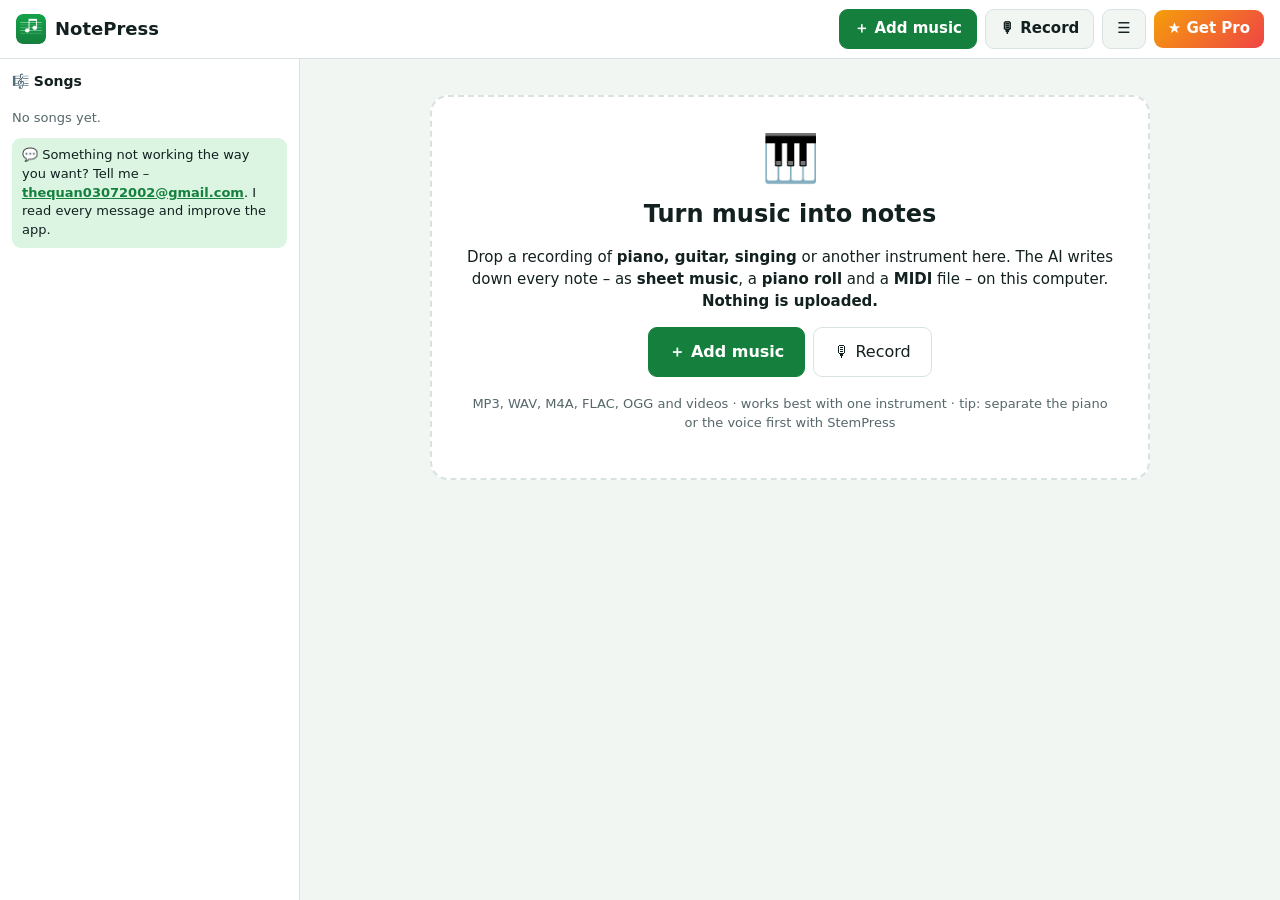
<file: index.html>
<!doctype html>
<html lang="en">
<head>
  <meta charset="utf-8">
  <meta name="viewport" content="width=device-width, initial-scale=1">
  <title>NotePress - Audio to Sheet Music &amp; MIDI</title>
  <meta name="description" content="Turn recordings of piano, guitar, singing and other instruments into sheet music and MIDI with AI on your own computer. Piano roll, tempo and key, MusicXML for MuseScore. Works offline.">
  <meta name="theme-color" content="#15803d">
  <link rel="manifest" href="manifest.json">
  <link rel="icon" href="icon-192.png">
  <link rel="stylesheet" href="style.css">
</head>
<body>
  <header class="topbar">
    <div class="brand"><img src="icon-192.png" alt="" width="30" height="30"><span>NotePress</span></div>
    <div class="top-btns">
      <button id="addBtn" class="primary">＋ Add music</button>
      <button id="recBtn" class="tb">🎙 Record</button>
      <button id="moreBtn" class="tb" aria-label="More">☰</button>
      <button id="proBtn" class="pro-btn">★ Get Pro</button>
    </div>
    <div id="menu" class="menu" hidden>
      <button id="storageBtn">💽 Storage used on this computer</button>
      <hr>
      <button id="trialBtn">🎁 Try Pro free for 7 days</button>
      <button id="trialEndBtn" hidden>End the Pro trial</button>
      <a href="help.html" target="_blank" rel="noopener">❓ How to use NotePress</a>
      <a href="mailto:thequan03072002@gmail.com?subject=NotePress%20feedback">✉ Feedback &amp; support</a>
      <button id="aboutBtn">ℹ About NotePress</button>
    </div>
    <input id="fileIn" type="file" accept="audio/*,video/mp4,video/webm,video/quicktime,.mp3,.m4a,.wav,.ogg,.flac,.mp4,.mov,.webm" multiple hidden>
  </header>

  <main class="layout">
    <aside class="left">
      <div class="lib-head"><h3>🎼 Songs</h3><span id="libCount" class="muted small"></span></div>
      <div id="libList" class="lib"></div>
      <p class="fb-note">💬 Something not working the way you want? Tell me – <a href="mailto:thequan03072002@gmail.com?subject=NotePress%20feedback">thequan03072002@gmail.com</a>. I read every message and improve the app.</p>
    </aside>

    <section class="stage">
      <div id="empty" class="empty">
        <div class="drop" id="drop">
          <div class="big">🎹</div>
          <h1>Turn music into notes</h1>
          <p>Drop a recording of <b>piano, guitar, singing</b> or another instrument here. The AI writes down every note – as <b>sheet music</b>, a <b>piano roll</b> and a <b>MIDI</b> file – on this computer. <strong>Nothing is uploaded.</strong></p>
          <div class="row-btns center"><button id="addBtn2" class="primary big-btn">＋ Add music</button><button id="recBtn2" class="ghost big-btn">🎙 Record</button></div>
          <p class="muted small">MP3, WAV, M4A, FLAC, OGG and videos · works best with one instrument · tip: separate the piano or the voice first with StemPress</p>
        </div>
      </div>

      <div id="view" hidden>
        <div class="vhead">
          <input id="title" class="title-in" type="text" maxlength="120" aria-label="Song name">
          <span id="info" class="muted small"></span>
        </div>
        <div class="panel">
          <label class="field inline">Instrument <select id="instr"></select></label>
          <label class="check"><input id="melody" type="checkbox"> One note at a time (melody)</label>
          <label class="field inline">Notes found <input id="sens" type="range" min="0.2" max="0.8" step="0.05"><span class="muted small">more</span></label>
          <label class="field inline">Shortest note <select id="minLen"><option value="0.04">very short</option><option value="0.08">short</option><option value="0.15">normal</option><option value="0.25">long</option></select></label>
          <span class="spacer"></span>
          <button id="goBtn" class="primary">🎵 Write down the notes</button>
        </div>
        <div id="prog" class="progress" hidden><div class="pbar"><i id="pfill"></i></div><span id="ptext" class="muted small"></span></div>
        <div id="errBox" class="err" hidden></div>
        <div id="work" hidden>
          <div class="transport">
            <button id="playBtn" class="primary play" aria-label="Play">▶</button>
            <span id="time" class="time">0:00 / 0:00</span>
            <label class="ctl">🎧 Original <input id="mix" type="range" min="0" max="1" step="0.05" value="0.5"> Notes</label>
            <span class="spacer"></span>
            <div class="seg"><button id="tRoll" class="on">🎹 Piano roll</button><button id="tSheet">🎼 Sheet music</button></div>
          </div>
          <div id="rollWrap" class="roll-wrap"><canvas id="roll"></canvas></div>
          <div id="rollBar" class="bar small"><span class="hint">Click a note to choose it · <b>Delete</b> removes it · <b>↑ ↓</b> moves it a semitone · click the empty roll to jump there</span><span class="spacer"></span><label class="ctl">Zoom <input id="zoom" type="range" min="20" max="400" step="10" value="80"></label></div>
          <div id="sheetWrap" hidden>
            <div class="panel">
              <label class="field inline">Tempo <input id="bpm" type="number" min="40" max="240" step="1"> BPM</label>
              <label class="field inline">Time <select id="tsig"><option value="4/4">4/4</option><option value="3/4">3/4</option><option value="2/4">2/4</option><option value="6/8">6/8</option></select></label>
              <label class="field inline">Key <select id="keySel"></select></label>
              <label class="field inline">Staves <select id="staves"><option value="2">Piano (2)</option><option value="1">One</option></select></label>
              <span class="spacer"></span>
              <button id="printBtn" class="ghost">🖨 Print / PDF <span class="pro-tag">PRO</span></button>
            </div>
            <div id="sheetBox" class="sheet-box"><div id="sheet"></div><div id="wm" class="wm" hidden></div></div>
          </div>
          <div class="bar">
            <span id="facts" class="muted small"></span>
            <span class="spacer"></span>
            <button id="midiBtn" class="primary">⬇ MIDI</button>
            <button id="xmlBtn" class="ghost">⬇ MusicXML (MuseScore, Sibelius…) <span class="pro-tag">PRO</span></button>
            <button id="delBtn" class="ghost danger" title="Delete this song">🗑</button>
          </div>
        </div>
      </div>
    </section>
  </main>

  <dialog id="recDialog" class="dlg">
    <h2>Record</h2>
    <p class="muted">Play or sing into the microphone. When you stop, the notes are written down.</p>
    <div id="recLive" class="rec-live" hidden><span class="rec-dot"></span> <span id="recTime">0:00</span></div>
    <div class="row-btns"><button id="recGo" class="primary">🎙 Start recording</button><button id="recStop" class="primary" hidden>⏹ Stop</button><button id="recClose" class="ghost">Close</button></div>
  </dialog>

  <dialog id="proDialog" class="dlg">
    <h2>NotePress Pro</h2>
    <p class="muted">One-time purchase. Yours forever on this Microsoft account. No subscription, ever.</p>
    <ul class="pro-list">
      <li><strong>Whole songs</strong> up to 15 minutes <span class="muted">(free: the first minute)</span></li>
      <li><strong>Sheet music</strong> without the preview mark – <strong>print</strong> it or save it as <strong>PDF</strong></li>
      <li><strong>MusicXML</strong> for MuseScore, Sibelius, Finale, Dorico and Noteflight</li>
    </ul>
    <p class="fb-note">💬 Something not working the way you want? Tell me – <a href="mailto:thequan03072002@gmail.com?subject=NotePress%20feedback">thequan03072002@gmail.com</a>. I read every message and improve the app.</p>
    <p id="proMsg" class="pro-msg" hidden></p>
    <div class="row-btns">
      <button id="buyBtn" class="primary" autofocus>Unlock Pro</button>
      <button id="restoreBtn" class="ghost">Restore purchase</button>
      <button id="closePro" class="ghost">Not now</button>
    </div>
  </dialog>

  <dialog id="aboutDialog" class="dlg">
    <h2>NotePress</h2>
    <p>Version 1.0 · Developed by <b>NTQ37</b>.</p>
    <p class="muted small">NotePress™ © 2026 NTQ37. All rights reserved. Note recognition: Basic Pitch by Spotify (Apache-2.0) with TensorFlow.js (Apache-2.0). Sheet music: OpenSheetMusicDisplay (BSD-3-Clause) with VexFlow (MIT).</p>
    <div class="row-btns"><button id="aboutPro" class="primary">★ Activate Pro</button><button id="aboutClose" class="ghost">Close</button></div>
  </dialog>

  <div id="toast" class="toast" hidden></div>
  <div id="restartBar" class="restart" hidden>A new version of NotePress is ready. <button id="restartBtn" class="primary">Restart now</button></div>
  <div id="printArea" class="print-area"></div>
  <script src="note-core.js"></script>
  <script src="opensheetmusicdisplay.min.js"></script>
  <script src="app.js"></script>
</body>
</html>
</file>
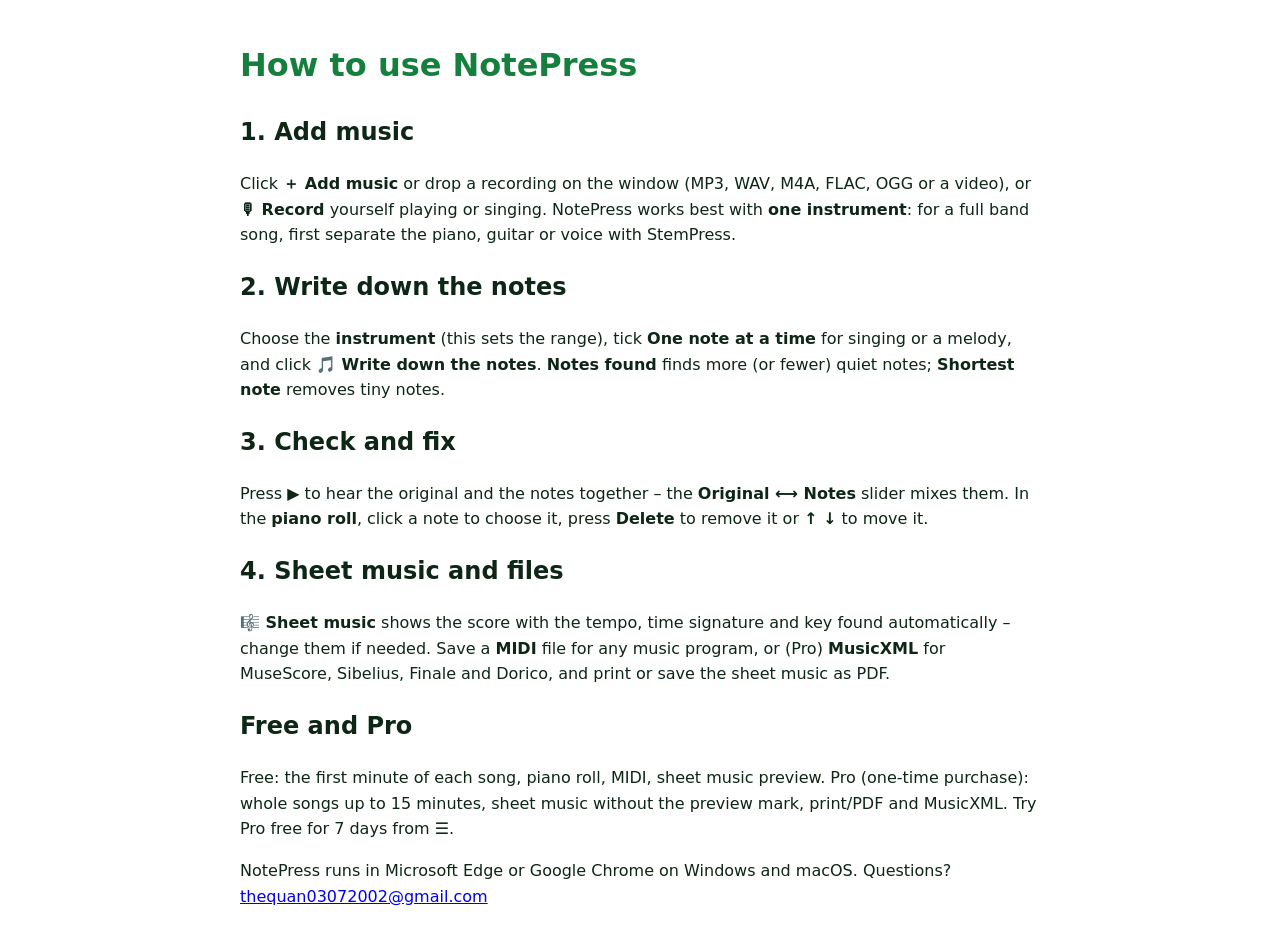
<file: help.html>
<!doctype html><html lang="en"><head><meta charset="utf-8"><meta name="viewport" content="width=device-width,initial-scale=1"><title>How to use NotePress</title><style>body{font:16px/1.6 "Segoe UI",system-ui,sans-serif;max-width:800px;margin:40px auto;padding:0 20px;color:#0d2615}h1{color:#15803d}</style></head><body>
<h1>How to use NotePress</h1>
<h2>1. Add music</h2>
<p>Click <b>＋ Add music</b> or drop a recording on the window (MP3, WAV, M4A, FLAC, OGG or a video), or <b>🎙 Record</b> yourself playing or singing. NotePress works best with <b>one instrument</b>: for a full band song, first separate the piano, guitar or voice with StemPress.</p>
<h2>2. Write down the notes</h2>
<p>Choose the <b>instrument</b> (this sets the range), tick <b>One note at a time</b> for singing or a melody, and click <b>🎵 Write down the notes</b>. <b>Notes found</b> finds more (or fewer) quiet notes; <b>Shortest note</b> removes tiny notes.</p>
<h2>3. Check and fix</h2>
<p>Press <b>▶</b> to hear the original and the notes together – the <b>Original ⟷ Notes</b> slider mixes them. In the <b>piano roll</b>, click a note to choose it, press <b>Delete</b> to remove it or <b>↑ ↓</b> to move it.</p>
<h2>4. Sheet music and files</h2>
<p><b>🎼 Sheet music</b> shows the score with the tempo, time signature and key found automatically – change them if needed. Save a <b>MIDI</b> file for any music program, or (Pro) <b>MusicXML</b> for MuseScore, Sibelius, Finale and Dorico, and print or save the sheet music as PDF.</p>
<h2>Free and Pro</h2>
<p>Free: the first minute of each song, piano roll, MIDI, sheet music preview. Pro (one-time purchase): whole songs up to 15 minutes, sheet music without the preview mark, print/PDF and MusicXML. Try Pro free for 7 days from ☰.</p>
<p>NotePress runs in Microsoft Edge or Google Chrome on Windows and macOS. Questions? <a href="mailto:thequan03072002@gmail.com?subject=NotePress">thequan03072002@gmail.com</a></p>
</body></html>
</file>
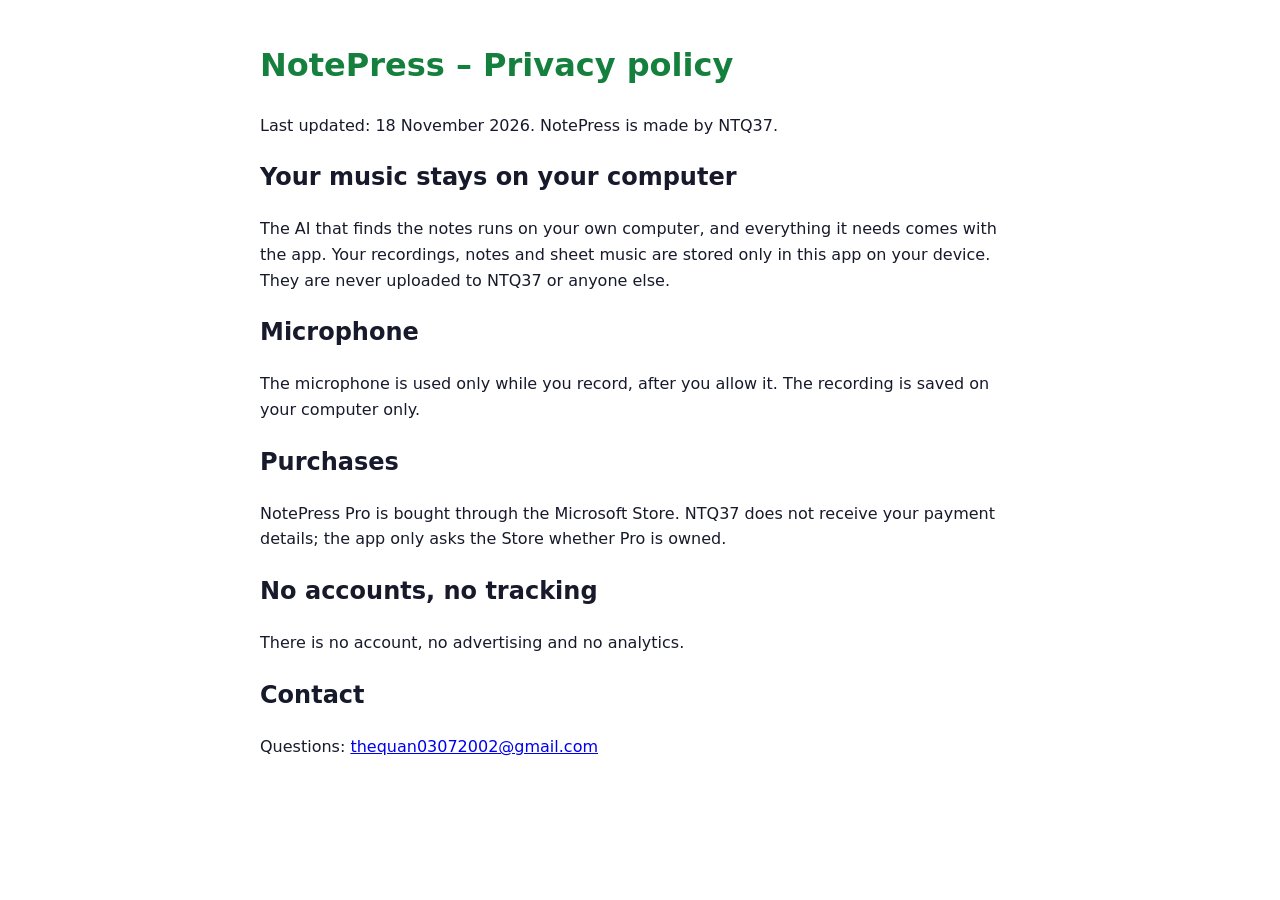
<file: privacy.html>
<!doctype html><html lang="en"><head><meta charset="utf-8"><meta name="viewport" content="width=device-width,initial-scale=1"><title>NotePress – Privacy policy</title><style>body{font:16px/1.6 "Segoe UI",system-ui,sans-serif;max-width:760px;margin:40px auto;padding:0 20px;color:#171a2b}h1{color:#15803d}</style></head><body>
<h1>NotePress – Privacy policy</h1>
<p>Last updated: 18 November 2026. NotePress is made by NTQ37.</p>
<h2>Your music stays on your computer</h2>
<p>The AI that finds the notes runs on your own computer, and everything it needs comes with the app. Your recordings, notes and sheet music are stored only in this app on your device. They are never uploaded to NTQ37 or anyone else.</p>
<h2>Microphone</h2>
<p>The microphone is used only while you record, after you allow it. The recording is saved on your computer only.</p>
<h2>Purchases</h2>
<p>NotePress Pro is bought through the Microsoft Store. NTQ37 does not receive your payment details; the app only asks the Store whether Pro is owned.</p>
<h2>No accounts, no tracking</h2>
<p>There is no account, no advertising and no analytics.</p>
<h2>Contact</h2>
<p>Questions: <a href="mailto:thequan03072002@gmail.com">thequan03072002@gmail.com</a></p>
</body></html>
</file>
<file: style.css>
:root { --bg: #f2f6f3; --card: #ffffff; --text: #12201f; --muted: #56676a; --line: #d9e2e2; --acc: #15803d; --acc-2: #dcf5e3; --on-acc: #ffffff; --danger: #b42318; --hl: #fff4c2; color-scheme: light dark; }
@media (prefers-color-scheme: dark) { :root { --bg: #0c120e; --card: #141d17; --text: #e7f1ea; --muted: #a3b8aa; --line: #263a2d; --acc: #4ade80; --acc-2: #143320; --on-acc: #04210f; --danger: #f97066; --hl: #3b3410; } }
* { box-sizing: border-box; }
html, body { height: 100%; }
body { margin: 0; font: 15px/1.45 "Segoe UI", system-ui, -apple-system, sans-serif; background: var(--bg); color: var(--text); display: flex; flex-direction: column; }
[hidden] { display: none !important; }
h1 { font-size: 24px; margin: 6px 0; }
h3 { font-size: 14px; margin: 0 0 8px; }
.topbar { position: relative; display: flex; align-items: center; justify-content: space-between; gap: 12px; padding: 9px 16px; border-bottom: 1px solid var(--line); background: var(--card); flex-wrap: wrap; }
.brand { display: flex; align-items: center; gap: 9px; font-weight: 700; font-size: 18px; }
.brand img { border-radius: 7px; }
.spacer { flex: 1; }
.top-btns { display: flex; gap: 8px; align-items: center; flex-wrap: wrap; }
button { font: inherit; border-radius: 9px; padding: 8px 14px; cursor: pointer; border: 1px solid transparent; }
button:disabled { opacity: .5; cursor: default; }
.tb { background: var(--bg); color: var(--text); border-color: var(--line); font-weight: 600; }
.tb:hover, .ghost:hover:not(:disabled) { border-color: var(--acc); }
.primary { background: var(--acc); color: var(--on-acc); font-weight: 700; border-color: var(--acc); }
.ghost { background: transparent; color: var(--text); border-color: var(--line); }
.danger { color: var(--danger); }
.small { padding: 5px 10px; font-size: 13px; }
.big-btn { padding: 12px 20px; font-size: 16px; }
.pro-btn { background: linear-gradient(135deg, #f59e0b, #ef4444); color: #fff; font-weight: 700; border: 0; }
.pro-btn.is-pro { background: var(--acc-2); color: var(--acc); cursor: default; }
.pro-tag { font-size: 10px; font-weight: 800; color: #fff; background: linear-gradient(135deg, #f59e0b, #ef4444); border-radius: 5px; padding: 1px 4px; vertical-align: 1px; }
body.unlocked .pro-tag { display: none; }
.menu { position: absolute; right: 16px; top: 54px; z-index: 20; background: var(--card); border: 1px solid var(--line); border-radius: 12px; padding: 6px; display: flex; flex-direction: column; min-width: 320px; box-shadow: 0 10px 30px rgba(0,0,0,.25); }
.menu button, .menu a { text-align: left; background: transparent; color: var(--text); padding: 9px 12px; border-radius: 8px; text-decoration: none; border: 0; }
.menu button:hover, .menu a:hover { background: var(--acc-2); }
.menu hr { border: 0; border-top: 1px solid var(--line); margin: 4px 6px; }
.layout { flex: 1; min-height: 0; display: grid; grid-template-columns: 300px minmax(0, 1fr); }
.left { background: var(--card); border-right: 1px solid var(--line); padding: 12px; overflow: auto; display: flex; flex-direction: column; gap: 10px; }
.left > * { flex-shrink: 0; }
.search, input[type=text], input[type=search], select, textarea { font: inherit; padding: 7px 9px; border-radius: 8px; border: 1px solid var(--line); background: var(--bg); color: var(--text); width: 100%; font-weight: 400; }
.lib { display: flex; flex-direction: column; gap: 4px; }
.item { display: grid; grid-template-columns: 1fr auto; gap: 2px 8px; padding: 8px 10px; border-radius: 10px; cursor: pointer; border: 1px solid transparent; }
.item:hover { background: var(--bg); }
.item.on { background: var(--acc-2); border-color: var(--acc); }
.item .nm { font-weight: 600; overflow: hidden; text-overflow: ellipsis; white-space: nowrap; }
.item .st { font-size: 12px; color: var(--muted); grid-column: 1 / -1; }
.item .badge { font-size: 11px; padding: 1px 6px; border-radius: 6px; background: var(--bg); color: var(--muted); align-self: start; }
.item .badge.work { background: #fde68a; color: #713f12; }
.item .badge.err { background: #fee2e2; color: #991b1b; }
.item .hit { font-size: 12px; color: var(--acc); grid-column: 1 / -1; }
.field { display: block; font-size: 14px; font-weight: 600; margin-bottom: 8px; }
.field > input, .field > select { display: block; margin-top: 4px; }
.check { display: flex; align-items: center; gap: 8px; font-size: 14px; cursor: pointer; margin: 4px 0; }
.check input { width: 17px; height: 17px; accent-color: var(--acc); }
.hint { font-size: 13px; color: var(--muted); margin: 0; }
.muted { color: var(--muted); }
.small { font-size: 13px; }
.center { justify-content: center; text-align: center; }
.fb-note { font-size: 13px; background: var(--acc-2); border-radius: 9px; padding: 8px 10px; margin: 0; }
.fb-note a { color: var(--acc); font-weight: 600; }
.stage { overflow: auto; padding: 16px; display: flex; flex-direction: column; gap: 10px; min-height: 0; }
.empty { display: flex; justify-content: center; padding: 20px 0; }
.drop { max-width: 720px; width: 100%; text-align: center; border: 2px dashed var(--line); border-radius: 18px; padding: 28px 24px; background: var(--card); }
.drop.over { border-color: var(--acc); background: var(--acc-2); }
.drop .big { font-size: 46px; }
.setbox { text-align: left; margin: 18px auto 6px; max-width: 520px; }
.two { display: grid; grid-template-columns: 1fr 1fr; gap: 10px; }
.row-btns { display: flex; gap: 8px; flex-wrap: wrap; margin-top: 12px; }
.row-btns.tight { margin-top: 6px; }
.row-btns.col { flex-direction: column; }
#view { display: flex; flex-direction: column; gap: 10px; min-height: 0; }
.vhead { display: flex; align-items: baseline; gap: 12px; flex-wrap: wrap; }
.title-in { font-size: 19px !important; font-weight: 700 !important; max-width: 560px; }
.player-wrap video { width: 100%; max-height: 34vh; background: #000; border-radius: 10px; display: block; }
.player-wrap.audio video { height: 54px; background: transparent; }
.bar { display: flex; gap: 8px; flex-wrap: wrap; align-items: center; }
.progress { display: flex; align-items: center; gap: 10px; }
.pbar { flex: 0 0 260px; height: 8px; background: var(--line); border-radius: 6px; overflow: hidden; }
.pbar i { display: block; height: 100%; width: 0; background: var(--acc); transition: width .3s; }
.trial-note { background: var(--hl); border-radius: 9px; padding: 8px 12px; font-size: 14px; }
.split { display: grid; grid-template-columns: minmax(0, 1fr) 260px; gap: 14px; min-height: 0; }
.lines { display: flex; flex-direction: column; gap: 2px; }
.ln { display: grid; grid-template-columns: 62px auto minmax(0, 1fr); gap: 8px; align-items: start; padding: 4px 6px; border-radius: 8px; }
.ln.on { background: var(--hl); }
.ln.sel { background: var(--acc-2); outline: 2px solid var(--acc); }
.ln .t { font-size: 12px; color: var(--muted); background: none; border: 0; padding: 7px 0 0; text-align: left; font-variant-numeric: tabular-nums; }
.ln .t:hover { color: var(--acc); text-decoration: underline; }
.ln select.who { width: auto; max-width: 130px; padding: 4px 6px; font-size: 12px; font-weight: 700; color: var(--spk, var(--muted)); border-left: 4px solid var(--spk, transparent); }
.ln .nospk { width: 0; }
.ln textarea { border-color: transparent; background: transparent; padding: 5px 7px; resize: none; overflow: hidden; line-height: 1.5; font-size: 15px; }
.ln textarea:hover, .ln textarea:focus { border-color: var(--line); background: var(--card); }
.ln.star textarea { font-weight: 600; }
.no-copy .ln textarea { user-select: none; -webkit-user-select: none; }
.side { display: flex; flex-direction: column; gap: 14px; }
.side section { background: var(--card); border: 1px solid var(--line); border-radius: 12px; padding: 12px; }
.person { display: grid; grid-template-columns: 12px 1fr auto; gap: 6px; align-items: center; margin-bottom: 6px; }
.person .dot { width: 12px; height: 12px; border-radius: 50%; }
.person input { padding: 4px 7px; font-size: 13px; }
.person .tm { grid-column: 2 / -1; font-size: 12px; color: var(--muted); }
.vb-chip { display: inline-flex; align-items: center; gap: 2px; background: var(--bg); border-radius: 8px; padding: 1px 2px 1px 7px; margin: 2px; }
.vb-chip button { padding: 0 4px; background: none; border: 0; color: var(--muted); }
.dlg { border: 0; border-radius: 16px; padding: 22px 24px; max-width: 540px; width: calc(100vw - 32px); background: var(--card); color: var(--text); box-shadow: 0 20px 60px rgba(0,0,0,.35); }
.dlg.wide { max-width: 640px; }
.dlg::backdrop { background: rgba(15, 8, 30, .5); }
.dlg h2 { font-size: 21px; margin: 0 0 8px; }
.pro-list { padding-left: 20px; display: flex; flex-direction: column; gap: 6px; }
.pro-msg { background: var(--acc-2); border-radius: 9px; padding: 8px 10px; font-size: 14px; }
.formats { display: grid; grid-template-columns: repeat(auto-fill, minmax(170px, 1fr)); gap: 6px; margin-bottom: 10px; }
.formats label { display: flex; gap: 8px; align-items: center; border: 1px solid var(--line); border-radius: 9px; padding: 8px 10px; cursor: pointer; font-size: 14px; }
.formats label:has(input:checked) { border-color: var(--acc); background: var(--acc-2); }
.opts { display: flex; gap: 18px; flex-wrap: wrap; }
.redact { border: 1px solid var(--line); border-radius: 10px; margin: 10px 0 0; padding: 8px 12px; display: grid; grid-template-columns: 1fr 1fr; gap: 0 12px; }
.redact .field { grid-column: 1 / -1; margin-top: 6px; }
.redact legend { font-weight: 700; font-size: 14px; }
.rec-live { display: flex; align-items: center; gap: 12px; margin-top: 12px; font-size: 18px; font-weight: 700; }
.rec-dot { width: 14px; height: 14px; border-radius: 50%; background: #ef4444; animation: blink 1s infinite; }
@keyframes blink { 50% { opacity: .2; } }
.toast { position: fixed; left: 50%; bottom: 24px; transform: translateX(-50%); background: #0d2615; color: #fff; padding: 10px 16px; border-radius: 10px; z-index: 50; max-width: 90vw; }
.restart { position: fixed; left: 50%; top: 12px; transform: translateX(-50%); background: var(--card); border: 1px solid var(--line); padding: 8px 12px; border-radius: 12px; z-index: 60; display: flex; gap: 10px; align-items: center; }
.print-area { display: none; }
.lib-head { display: flex; justify-content: space-between; align-items: baseline; }
.item .lock { color: #b45309; }
#view { max-width: 1100px; }
.err { background: #fee2e2; color: #7f1d1d; border-radius: 10px; padding: 10px 12px; font-size: 14px; }
.facts { display: flex; gap: 10px; flex-wrap: wrap; }
.fact { background: var(--card); border: 1px solid var(--line); border-radius: 10px; padding: 6px 12px; font-size: 13px; color: var(--muted); }
.fact b { display: block; font-size: 18px; color: var(--text); }
.wave-wrap { position: relative; background: var(--card); border: 1px solid var(--line); border-radius: 12px; overflow: hidden; }
#wave { width: 100%; height: 120px; display: block; cursor: pointer; touch-action: none; }
.chord-now { position: absolute; right: 10px; top: 8px; background: var(--acc); color: var(--on-acc); font-weight: 800; font-size: 22px; padding: 2px 12px; border-radius: 9px; pointer-events: none; }
.chord-strip { display: flex; gap: 4px; overflow-x: auto; min-height: 0; padding: 2px 0; scrollbar-width: thin; }
.chord-strip span { flex: 0 0 auto; background: var(--card); border: 1px solid var(--line); border-radius: 7px; padding: 3px 9px; font-weight: 700; font-size: 14px; cursor: pointer; }
.chord-strip span.on { background: var(--acc); color: var(--on-acc); border-color: var(--acc); }
.transport { display: flex; align-items: center; gap: 10px; flex-wrap: wrap; background: var(--card); border: 1px solid var(--line); border-radius: 12px; padding: 8px 12px; }
.play { width: 46px; height: 46px; border-radius: 50%; padding: 0; font-size: 18px; }
.time { font-variant-numeric: tabular-nums; font-weight: 600; min-width: 92px; }
.ctl { display: flex; align-items: center; gap: 6px; font-size: 14px; font-weight: 600; }
.ctl input[type=range] { width: 120px; accent-color: var(--acc); }
.ctl b { min-width: 34px; text-align: center; font-variant-numeric: tabular-nums; }
#loopA.on, #loopB.on { border-color: var(--acc); color: var(--acc); font-weight: 700; }
.mixer { display: flex; flex-direction: column; gap: 6px; }
.strip { display: grid; grid-template-columns: 34px minmax(150px, 220px) auto auto minmax(120px, 1fr) 90px auto; gap: 10px; align-items: center; background: var(--card); border: 1px solid var(--line); border-left: 5px solid var(--c); border-radius: 10px; padding: 7px 10px; }
.strip .ic { font-size: 20px; text-align: center; }
.strip .nm { font-weight: 700; overflow: hidden; text-overflow: ellipsis; white-space: nowrap; }
.strip .ms { width: 34px; padding: 5px 0; font-weight: 800; font-size: 13px; background: var(--bg); color: var(--muted); border: 1px solid var(--line); }
.strip .ms.on.m { background: #ef4444; color: #fff; border-color: #ef4444; }
.strip .ms.on.s { background: #eab308; color: #111; border-color: #eab308; }
.strip input[type=range] { width: 100%; accent-color: var(--c); }
.strip .pan { width: 80px; }
.strip.off { opacity: .45; }
.strip.locked { opacity: .6; }
.strip.locked .nm::after { content: " PRO"; font-size: 10px; font-weight: 800; color: #fff; background: linear-gradient(135deg, #f59e0b, #ef4444); border-radius: 5px; padding: 1px 4px; margin-left: 6px; vertical-align: 2px; }
body.unlocked .strip.locked .nm::after { display: none; }
.ex-list { display: grid; grid-template-columns: repeat(auto-fill, minmax(200px, 1fr)); gap: 6px; margin-bottom: 10px; }
.ex-list label { display: flex; gap: 8px; align-items: center; border: 1px solid var(--line); border-radius: 9px; padding: 8px 10px; cursor: pointer; font-size: 14px; }
.ex-list label:has(input:checked) { border-color: var(--acc); background: var(--acc-2); }
.opts .field { min-width: 260px; }
@media (max-width: 900px) {
  .layout { grid-template-columns: 1fr; }
  .left { max-height: 30vh; border-right: 0; border-bottom: 1px solid var(--line); }
  .strip { grid-template-columns: 28px 1fr auto auto; }
  .strip input[type=range] { grid-column: 1 / -1; }
}
#view { max-width: none; }
.panel { display: flex; gap: 14px; align-items: center; flex-wrap: wrap; background: var(--card); border: 1px solid var(--line); border-radius: 12px; padding: 10px 14px; }
.field.inline { display: flex; align-items: center; gap: 8px; margin: 0; font-size: 14px; }
.field.inline select, .field.inline input[type=number] { width: auto; margin: 0; }
.field.inline input[type=number] { width: 70px; }
.field.inline input[type=range] { width: 110px; accent-color: var(--acc); }
.roll-wrap { position: relative; background: var(--card); border: 1px solid var(--line); border-radius: 12px; overflow-x: auto; overflow-y: auto; height: 52vh; }
#roll { display: block; cursor: crosshair; }
.sheet-box { position: relative; background: #fff; border-radius: 12px; border: 1px solid var(--line); min-height: 300px; overflow: auto; max-height: 62vh; }
#sheet { padding: 10px; }
.wm { position: absolute; inset: 0; pointer-events: none; background: repeating-linear-gradient(-30deg, transparent 0 140px, rgba(220,38,38,.10) 140px 142px); }
.wm::after { content: "PREVIEW – NotePress Pro removes this"; position: sticky; top: 40%; display: block; text-align: center; font: 800 34px "Segoe UI", sans-serif; color: rgba(220,38,38,.25); transform: rotate(-20deg); }
.rec-live { display: flex; align-items: center; gap: 12px; margin-top: 12px; font-size: 18px; font-weight: 700; }
.rec-dot { width: 14px; height: 14px; border-radius: 50%; background: #ef4444; animation: blink 1s infinite; }
@keyframes blink { 50% { opacity: .2; } }
.print-area { display: none; }
@media print { body > *:not(.print-area) { display: none !important; } body { background: #fff; } .print-area { display: block !important; } .print-area svg { width: 100%; height: auto; page-break-inside: avoid; } }
</file>
